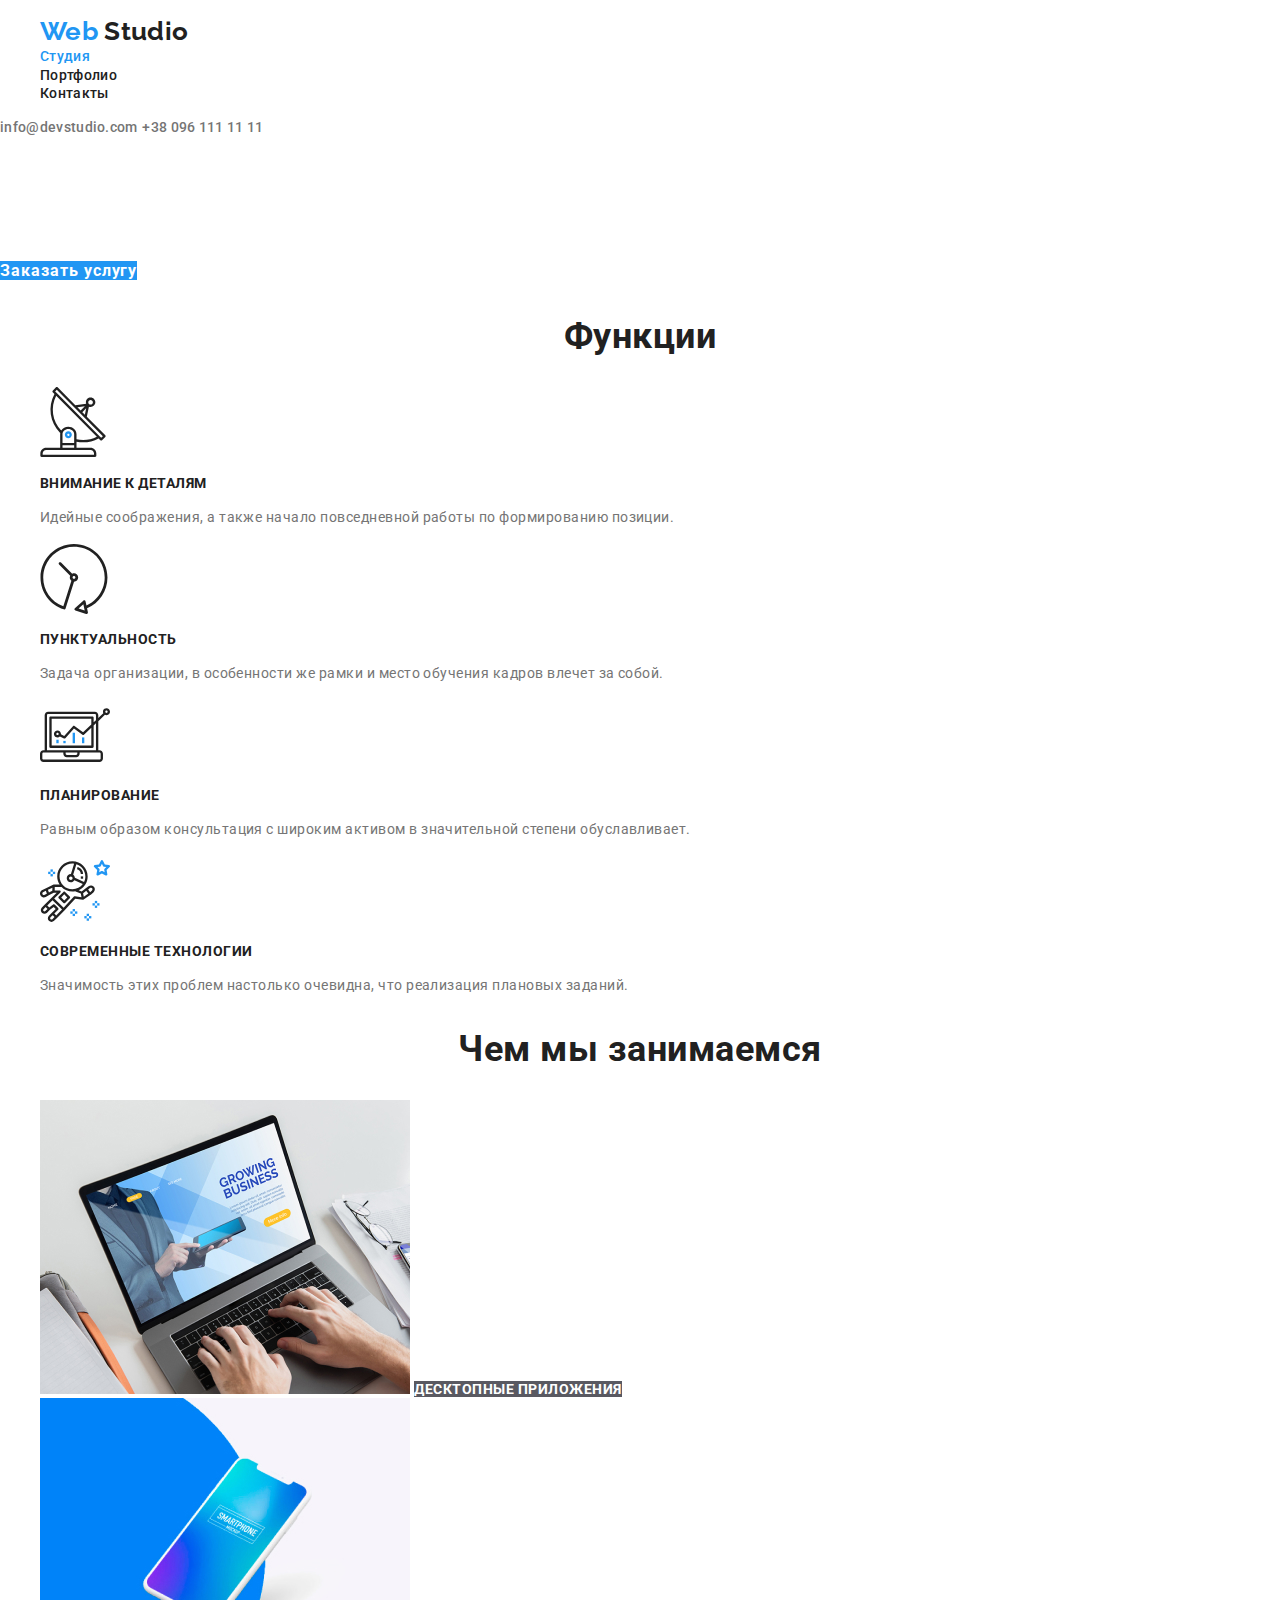
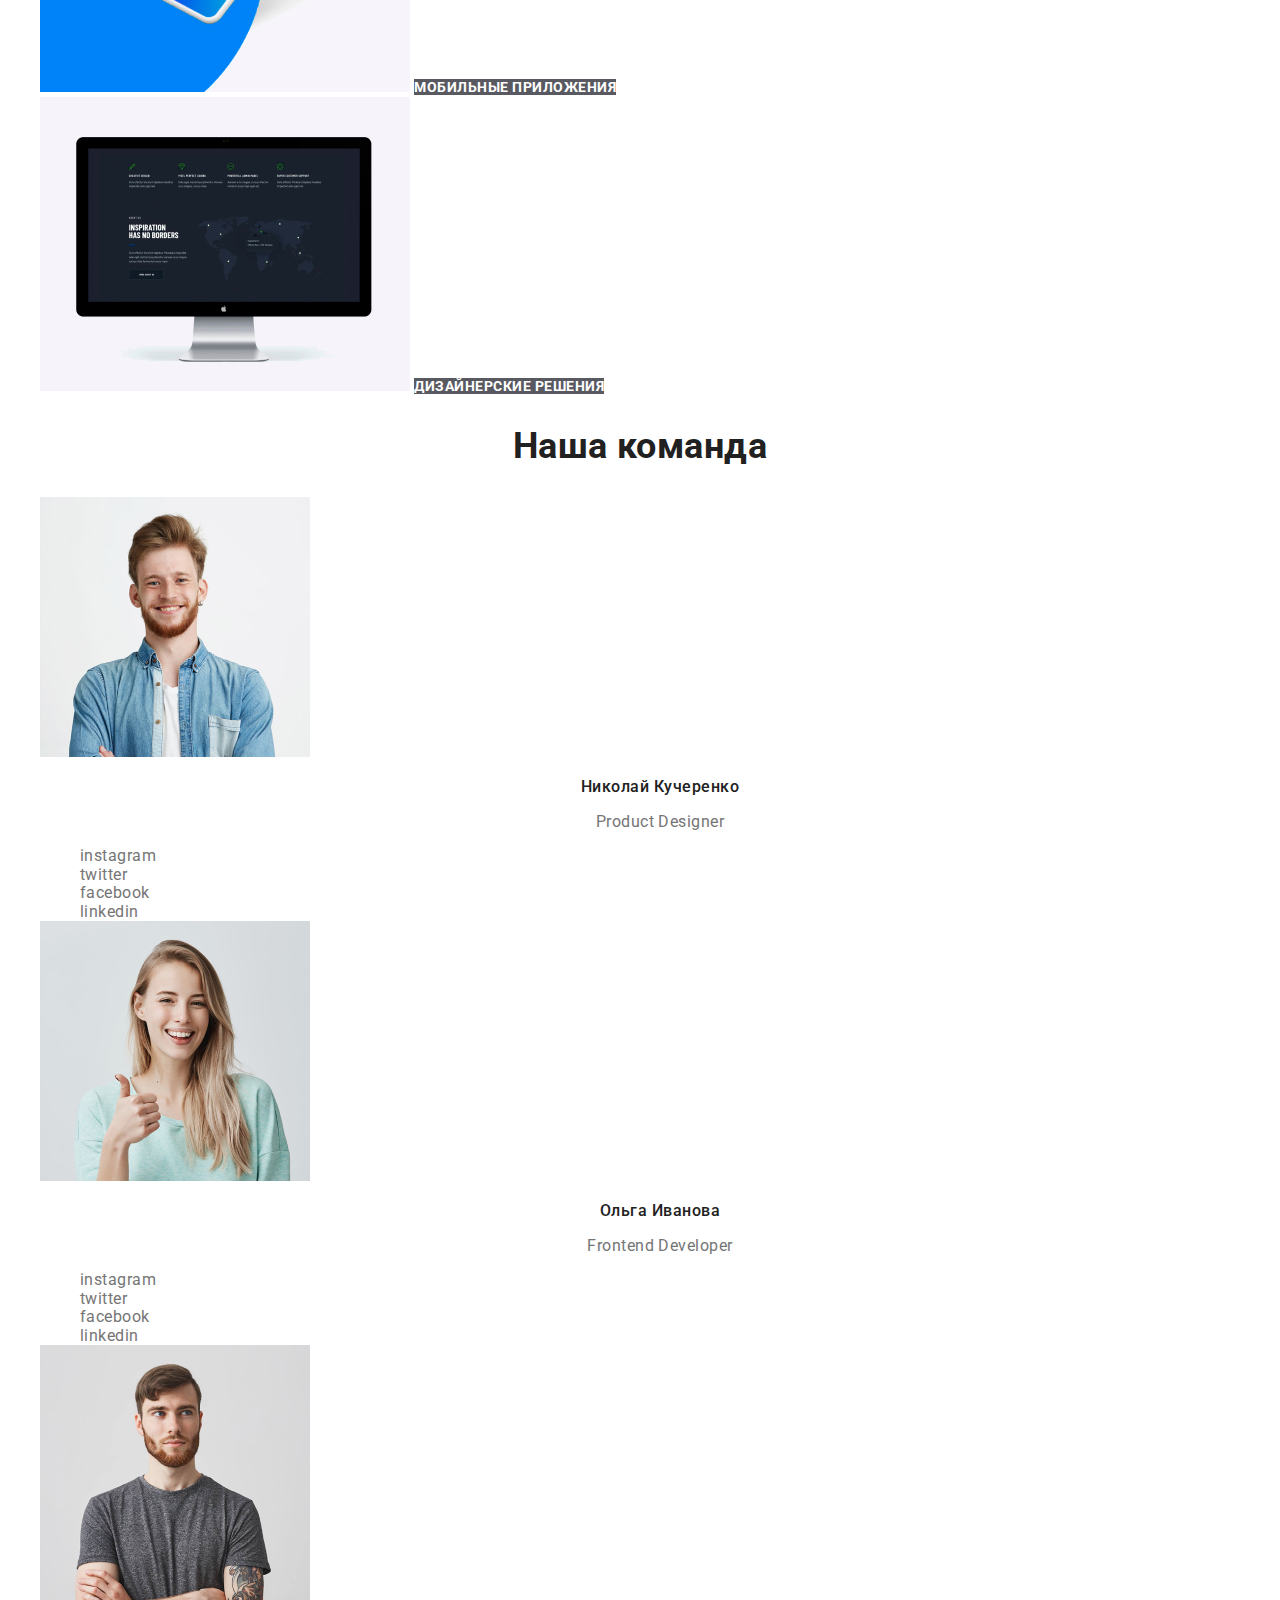
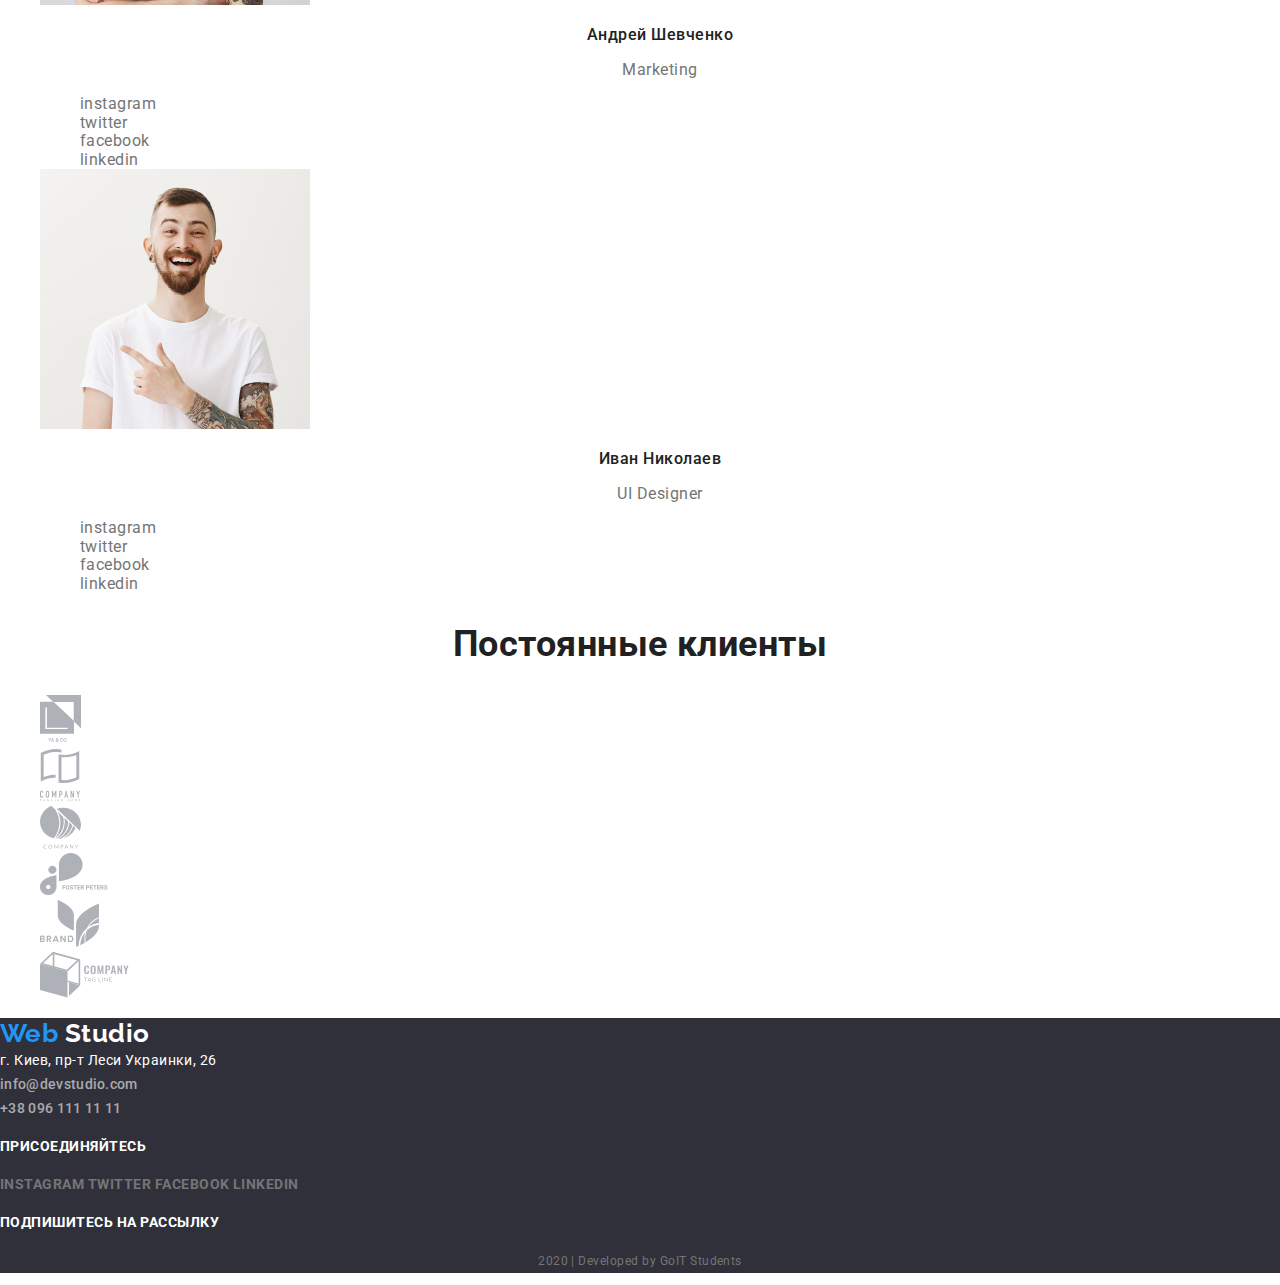
<file: index.html>
<!DOCTYPE html>
<html lang="ru">
<head>
    <meta charset="UTF-8">
    <meta name="viewport" content="width=device-width, initial-scale=1.0">
    <link href="https://fonts.googleapis.com/css2?family=Raleway:wght@700&family=Roboto:wght@400;500;700;900&display=swap"
    rel="stylesheet">
    <link rel="stylesheet" href="https://cdnjs.cloudflare.com/ajax/libs/modern-normalize/0.6.0/modern-normalize.min.css">
    <link rel="stylesheet" href="./css/styles.css">
    <title>Web Studio v.1</title>
    </head>
    <body>
    <!--Head-->
        <header>
         <nav>
             <ul class="site-nav list"> 
                <li><span class="logo"><a href="/" class="link"><span class="accent">Web </span>Studio</a></span></li>
                <li><a href="#" class="link current">Студия</a></li>
                <li><a href="./portfolio.html" class="link">Портфолио</a></li>
                <li><a href="#" class="link">Контакты</a></li>
             </ul>
         </nav>
         <address class="contact">
            <a href="mailto:info@devstudio.com" class="us">info@devstudio.com</a>
            <a href="tel:+380961111111" class="us">+38 096 111 11 11</a>       
        </address>
        </header>
            <main>
             <!--Hero-->
                <section>
                <h1 class="hero">эффективные решения для вашего бизнеса</h1>
                <a href="#" class="hero-button">Заказать услугу</a> 
                </section>
                <!--Features-->
                <section class="section">
        <h2 class="section-title">Функции</h2>
        <ul class="feature list">
            <li>
                <img src="./images/antenna.svg" alt="Антена">
                <h3 class="title">Внимание к деталям</h3>
                <p class="text">Идейные соображения, а также начало повседневной работы по формированию позиции.</p>
            </li>
            <li>
                <img src="./images/clock.svg" alt="Часы">
                <h3 class="title">Пунктуальность</h3>
                <p class="text">Задача организации, в особенности же рамки и место обучения кадров влечет за собой.</p>
            </li>
            <li>
                <img src="./images/diagram.svg" alt="Диаграма">
                <h3 class="title">Планирование</h3>
                <p class="text">Равным образом консультация с широким активом в значительной степени обуславливает.</p>
            </li>
            <li>
                <img src="./images/astronaut.svg" alt="Астронавт">
                <h3 class="title">Современные технологии</h3>
                <p class="text">Значимость этих проблем настолько очевидна, что реализация плановых заданий.</p>
            </li>
            
        </ul>
                </section>
                <!--Services-->
                <section>
       <h2 class="section-title">Чем мы занимаемся</h2>
       <ul class="feature list">
           <li>
                <img src="./images/desctop.jpg" alt="рабочий стол" width="370">
                <a href="#" class="subtitle">Десктопные приложения</a>
           </li>
           <li>
               <img src="./images/smartphone.jpg" alt="смартфон" width="370">
               <a href="#" class="subtitle">Мобильные приложения</a>
           </li>
           <li>
               <img src="./images/desctop-design.jpg" alt="дизайн рабочего стола" width="370">
               <a href="#" class="subtitle">Дизайнерские решения</a>
           </li>
       </ul>
                </section> 
                <!--Team-->
                <section>
       <h2 class="section-title">Наша команда</h2>
                <ul class="feature list">
            <li>
                <img src="./images/john-smith.jpg" alt="Николай Кучеренко" width="270">
                <h3 class="team-member">Николай Кучеренко</h3>
                <p class="profession">Product Designer</p>    
                <ul class="list"> 
                    <li><a href="#" class="social-link">instagram</a></li>
                    <li><a href="#" class="social-link">twitter</a></li>
                    <li><a href="#" class="social-link">facebook</a></li>
                    <li><a href="#" class="social-link">linkedin</a></li>
                </ul> 
            </li>
            <li>
                <img src="./images/marta-stewart.jpg" alt="Ольга Иванова" width="270">
                <h3 class="team-member">Ольга Иванова</h3>
                <p class="profession">Frontend Developer</p>
                <ul class="list">
                    <li><a href="#" class="social-link">instagram</a></li>
                    <li><a href="#" class="social-link">twitter</a></li>
                    <li><a href="#" class="social-link">facebook</a></li>
                    <li><a href="#" class="social-link">linkedin</a></li>
                </ul>
            </li>
            <li>
                <img src="./images/robert-jakis.jpg" alt="Андрей Шевченко" width="270">
                <h3 class="team-member">Андрей Шевченко</h3>
                <p class="profession">Marketing</p>
                <ul class="list">
                    <li><a href="#" class="social-link">instagram</a></li>
                    <li><a href="#" class="social-link">twitter</a></li>
                    <li><a href="#" class="social-link">facebook</a></li>
                    <li><a href="#" class="social-link">linkedin</a></li>  
                </ul>              
            </li>
            <li>
                <img src="./images/martin-doe.jpg" alt="Иван Николаев" width="270">
                <h3 class="team-member">Иван Николаев</h3>
                <p class="profession">UI Designer</p>
                <ul class="list">
                    <li><a href="#" class="social-link">instagram</a></li>
                    <li><a href="#" class="social-link">twitter</a></li>
                    <li><a href="#" class="social-link">facebook</a></li>
                    <li><a href="#" class="social-link">linkedin</a></li>  
                </ul>  
            </li>
        </ul>

                </section>
                <!--Clients-->
                <section>
        <h2 class="section-title">Постоянные клиенты</h2>
        <ul class="feature list">
           <li>
               <a href="#" class="client-link"><img src="./images/logo1.svg"  alt="Лого клиента1"></a>
            </li>
            <li>
                <a href="#" class="client-link"><img src="./images/logo2.svg" alt="Лого клиента2"></a>
             </li>
             <li>
                <a href="#" class="client-link"><img src="./images/logo3.svg" alt="Лого клиента3"></a>
             </li>
             <li>
                <a href="#" class="client-link"><img src="./images/logo4.svg" alt="Лого клиента4"></a>
             </li>
             <li>
                <a href="#" class="client-link"><img src="./images/logo5.svg" alt="Лого клиента5"></a>
             </li>
             <li>
                <a href="#" class="client-link"><img src="./images/logo6.svg" alt="Лого клиента6"></a>
             </li>
        </ul>
                </section>
            </main>
    <!--Footer-->
<footer class="footer">
    <span class="logo"><a href="/" class="link"><span class="accent">Web </span><span class="secondary-accent"> Studio</span></a></span>
        <div class="contact">
            <address>
                <span class="address"> г. Киев, пр-т Леси Украинки, 26<br /></span>
                <a href="mailto:info@devstudio.com" class="link">info@devstudio.com</a><br />
                <a href="tel:+380961111111" class="link">+38 096 111 11 11</a>       
            </address>
        </div>

        <div class="join">
            <p>присоединяйтесь</p> 
            <a href="#" class="social-link">instagram</a>
            <a href="#" class="social-link">twitter</a>
            <a href="#" class="social-link">facebook</a>
            <a href="#" class="social-link">linkedin</a>
        </div>
            <div class="subscribe">
                <p>Подпишитесь на рассылку</p>
            </div>
            <p class="developed" >2020 | Developed by GoIT Students</p>
        </footer>
</body>
</html>
</file>
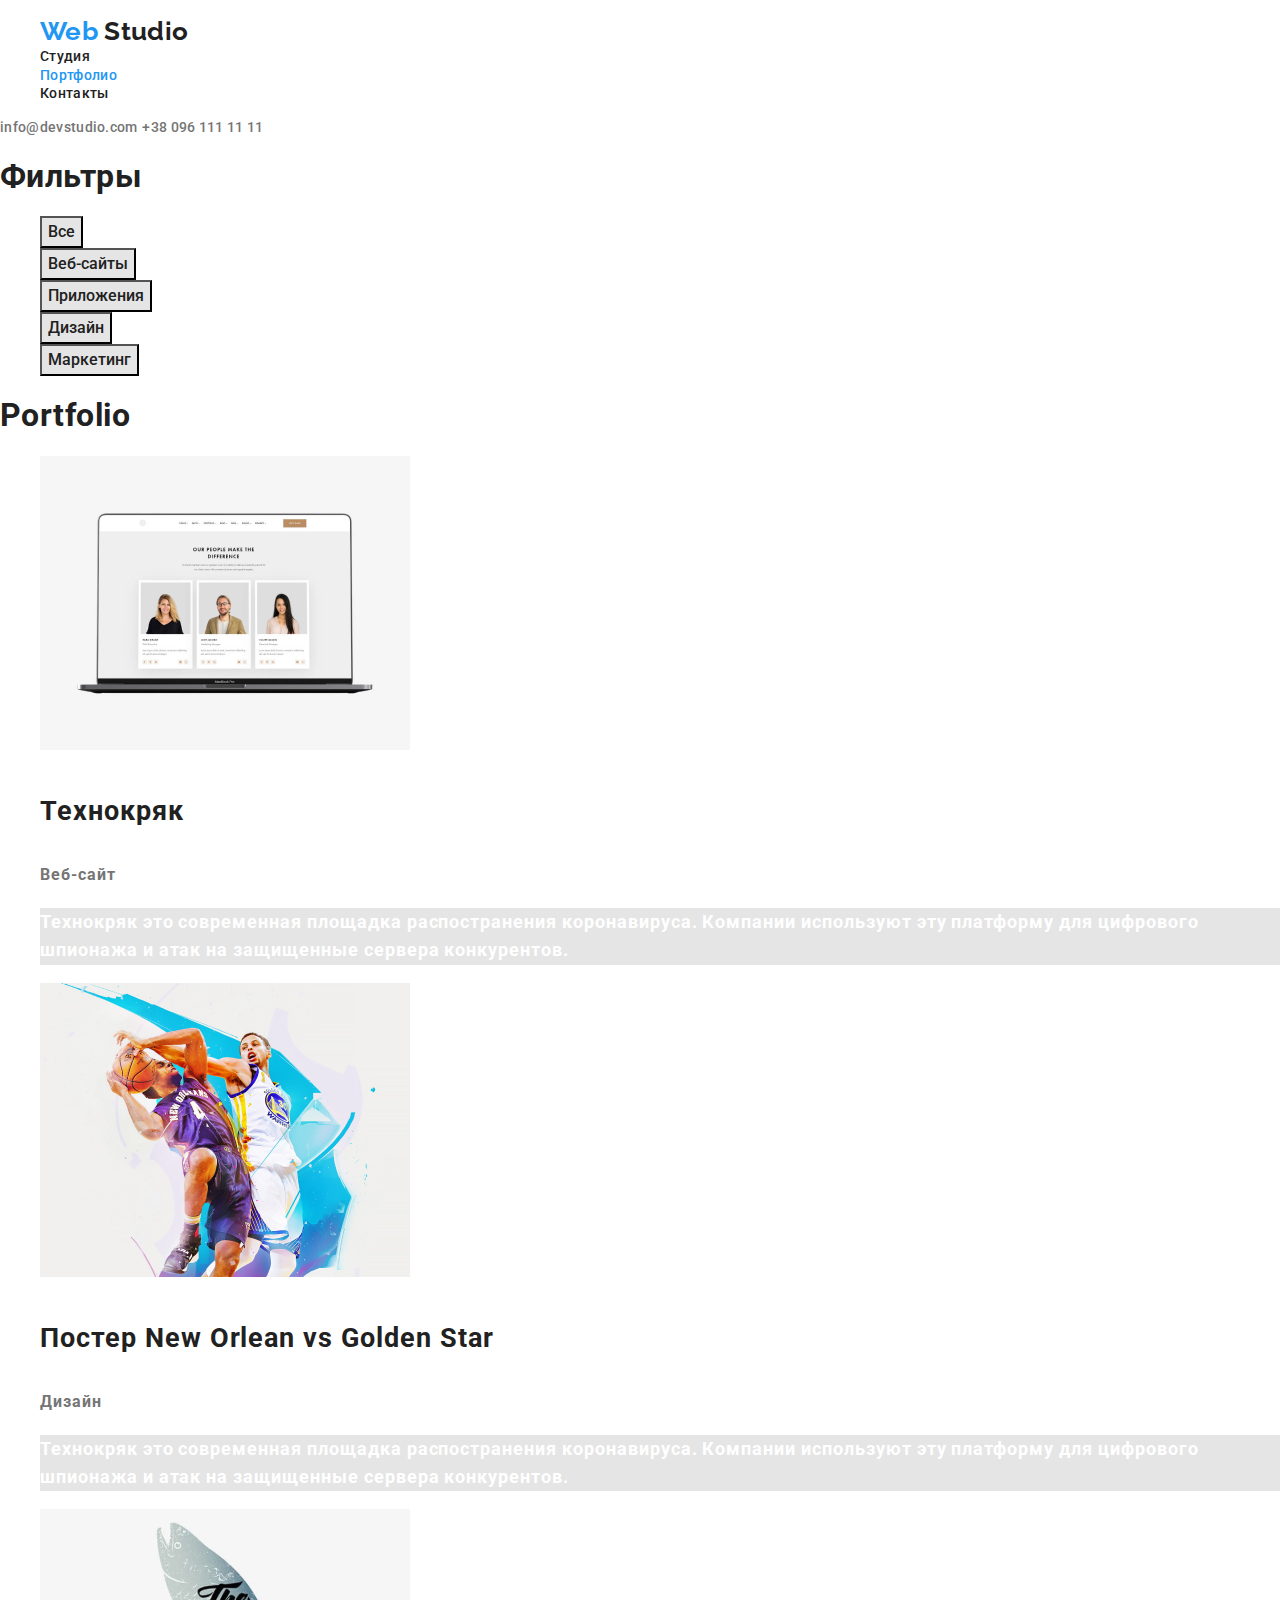
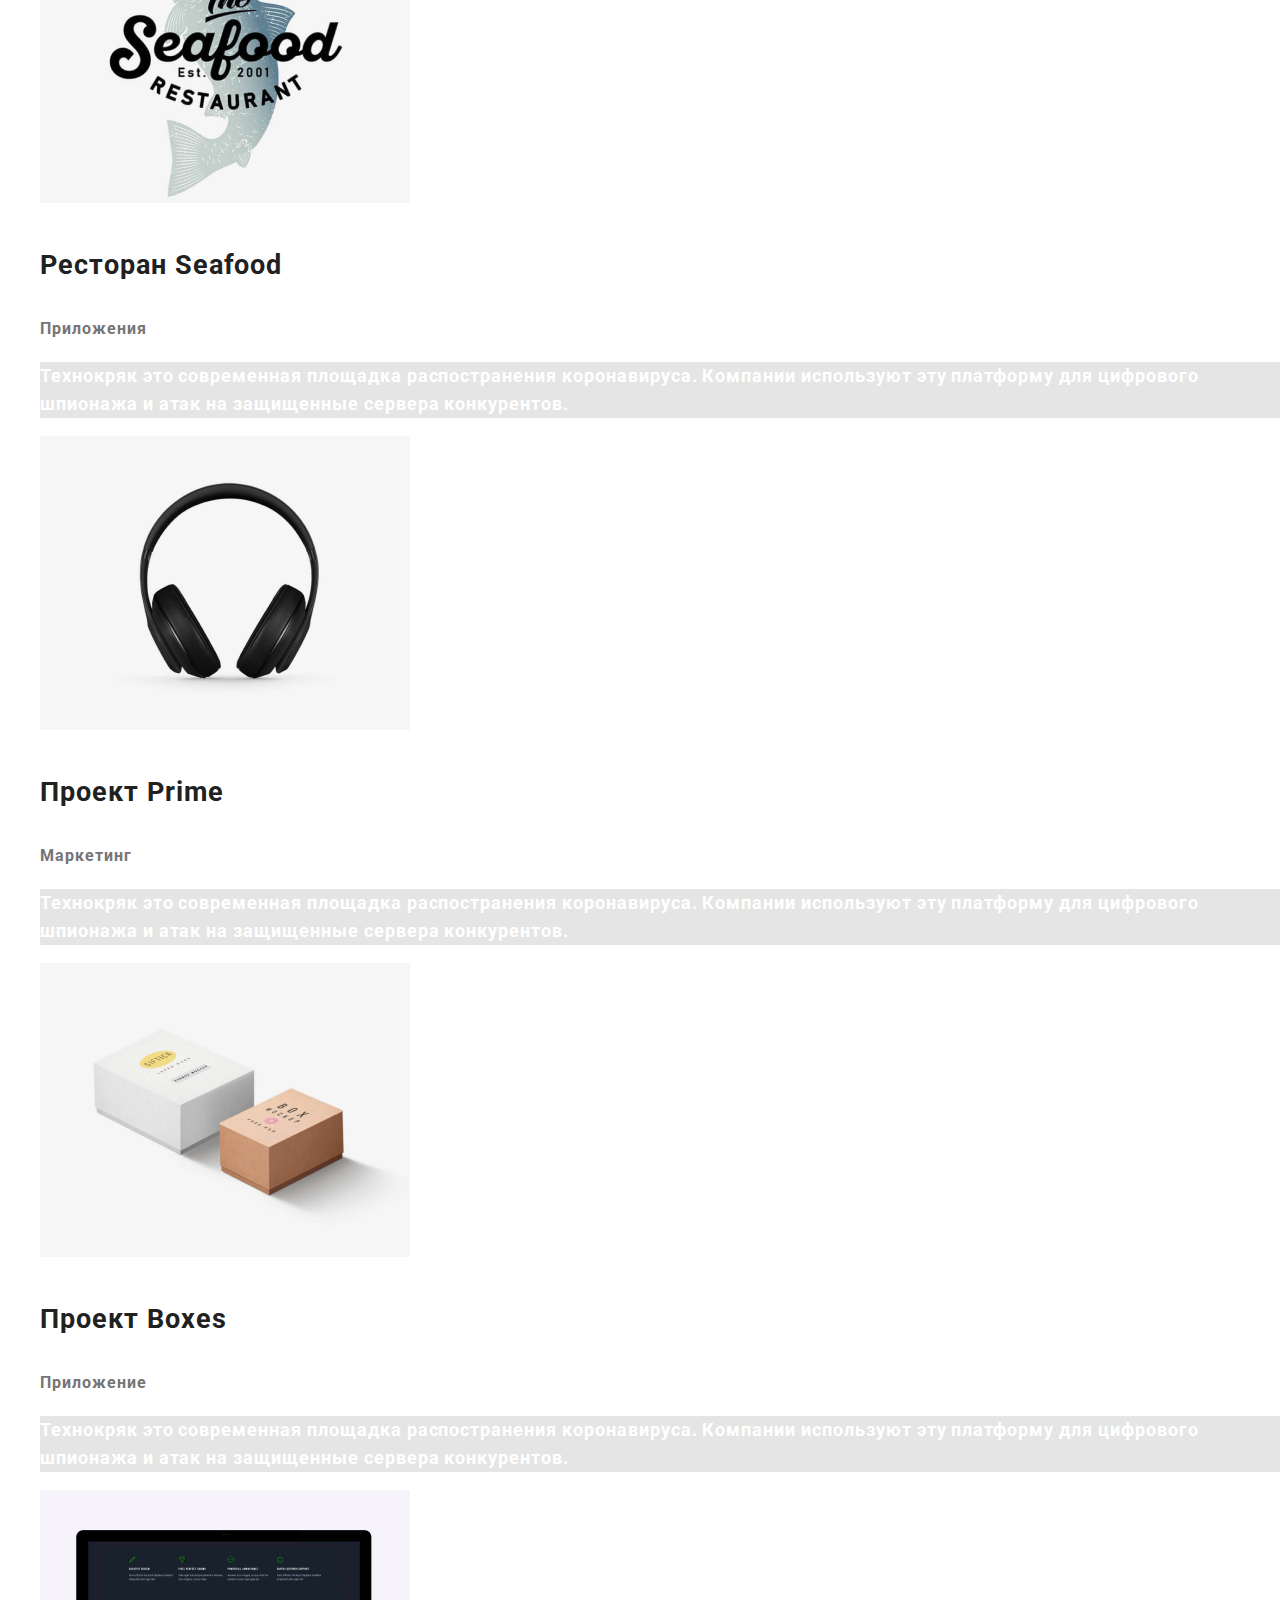
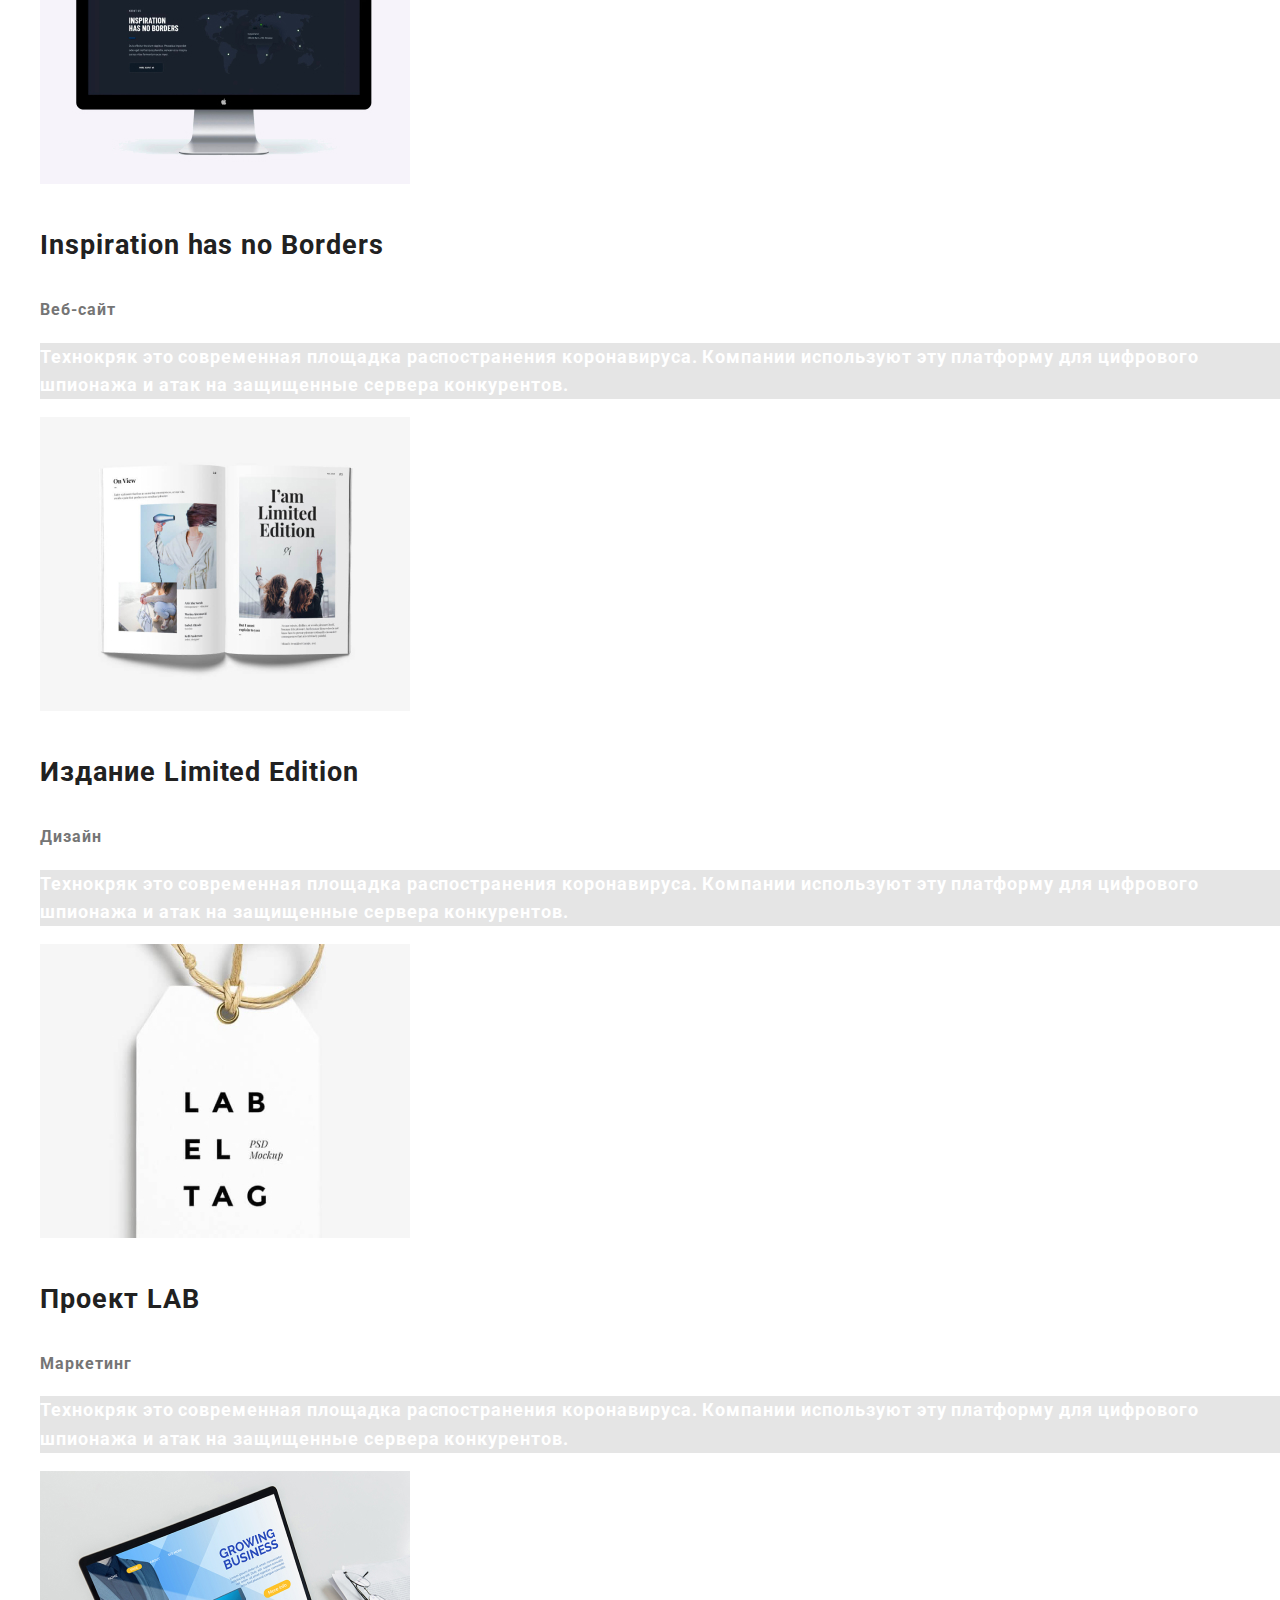
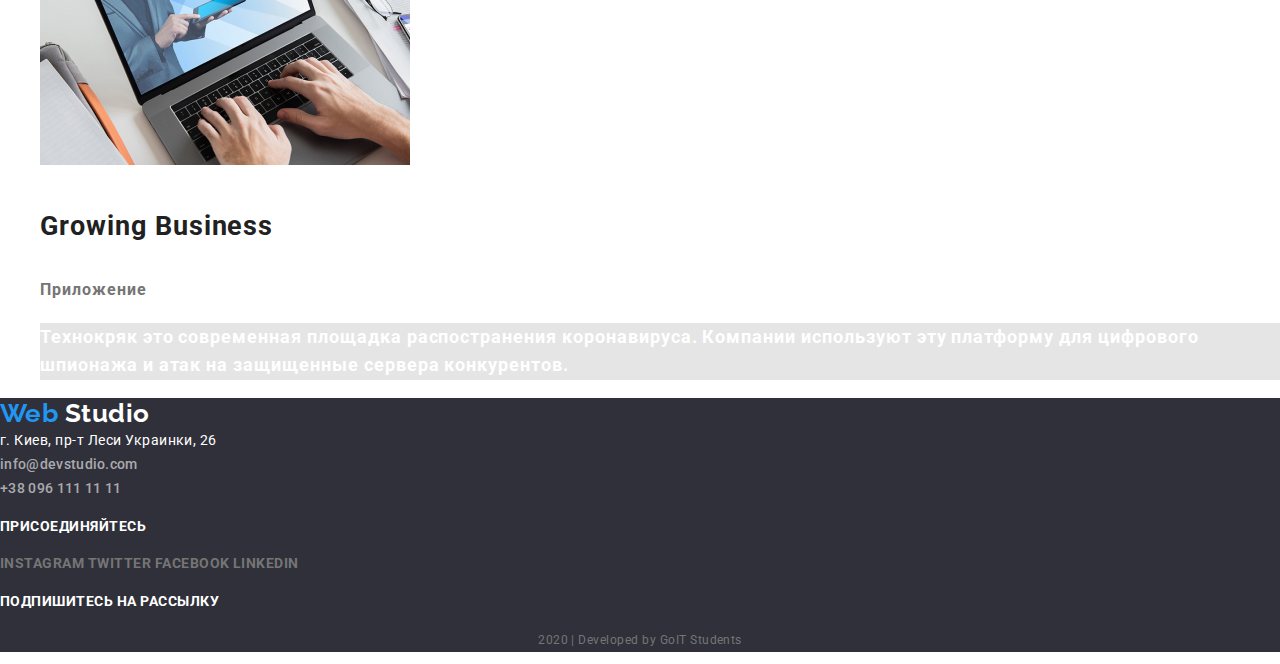
<file: portfolio.html>
<!DOCTYPE html>
<html lang="ru">
<head>
    <meta charset="UTF-8">
    <meta name="viewport" content="width=device-width, initial-scale=1.0">
    <link href="https://fonts.googleapis.com/css2?family=Raleway:wght@700&family=Roboto:wght@400;500;700;900&display=swap"
    rel="stylesheet">
    <link rel="stylesheet" href="https://cdnjs.cloudflare.com/ajax/libs/modern-normalize/0.6.0/modern-normalize.min.css">
    <link rel="stylesheet" href="./css/styles.css">
    <title>Portfolio</title>
</head>
    <body>
    <!--Head-->
    <header>
        <nav>
            <ul class="site-nav list"> 
               <li><span class="logo"><a href="/" class="link"><span class="accent">Web </span>Studio</a></span></li>
               <li><a href="./index.html" class="link">Студия</a></li>
               <li><a href="./portfolio.html" class="link current">Портфолио</a></li>
               <li><a href="#" class="link">Контакты</a></li>
            </ul>
        </nav>
        <address class="contact">
           <a href="mailto:info@devstudio.com" class="link">info@devstudio.com</a>
           <a href="tel:+380961111111" class="link">+38 096 111 11 11</a>       
       </address>
       </header>
        <main>
            <!-- Fillters -->
        <section>
            <h1>Фильтры</h1>
            <ul class="feature list">
                <li><button class="nav-button">Все</button></li>
                <li><button class="nav-button">Веб-сайты</button></li>
                <li><button class="nav-button">Приложения</button></li>
                <li><button class="nav-button">Дизайн</button></li>
                <li><button class="nav-button">Маркетинг</button></li>
            </ul>
        </section>
        <!-- Portfolio -->
        <section>
            <h1>Portfolio</h1>
            <ul class="portfolio list">
                <li><a href="#" class="example"><img src="./images/project1.jpg" alt="проект1">
                    <h2 >Технокряк</h2>
                    <p class="example-type">Веб-сайт</p>
                    <p class="example-text">Технокряк это современная площадка распостранения коронавируса.
                       Компании используют эту платформу для цифрового шпионажа и атак 
                       на защищенные сервера конкурентов.</p>
                    </a>
                </li>
                <li><a href="#" class="example"><img src="./images/project2.jpg" alt="проект2">
                    <h2>Постер New Orlean vs Golden Star</h2>
                    <p class="example-type">Дизайн</p>
                    <p class="example-text">Технокряк это современная площадка распостранения коронавируса.
                       Компании используют эту платформу для цифрового шпионажа и атак 
                       на защищенные сервера конкурентов.</p>
                    </a>
                </li>
                <li><a href="#" class="example"><img src="./images/project3.jpg" alt="проект3">
                    <h2>Ресторан Seafood</h2>
                    <p class="example-type">Приложения</p>
                    <p class="example-text">Технокряк это современная площадка распостранения коронавируса.
                       Компании используют эту платформу для цифрового шпионажа и атак 
                       на защищенные сервера конкурентов.</p>
                    </a>
                </li>
                <li><a href="#" class="example"><img src="./images/project4.jpg" alt="проект4">
                    <h2>Проект Prime</h2>
                    <p class="example-type">Маркетинг</p>
                    <p class="example-text">Технокряк это современная площадка распостранения коронавируса.
                       Компании используют эту платформу для цифрового шпионажа и атак 
                       на защищенные сервера конкурентов.</p>
                    </a>
                </li>
                <li><a href="#" class="example"><img src="./images/project5.jpg" alt="проект5">
                    <h2>Проект Boxes</h2>
                    <p class="example-type">Приложение</p>
                    <p class="example-text">Технокряк это современная площадка распостранения коронавируса.
                       Компании используют эту платформу для цифрового шпионажа и атак 
                       на защищенные сервера конкурентов.</p>
                    </a>
                </li>
                <li><a href="#" class="example"><img src="./images/project6.jpg" alt="проект6">
                    <h2>Inspiration has no Borders</h2>
                    <p class="example-type">Веб-сайт</p>
                    <p class="example-text">Технокряк это современная площадка распостранения коронавируса.
                       Компании используют эту платформу для цифрового шпионажа и атак 
                       на защищенные сервера конкурентов.</p>
                    </a>
                </li>
                <li><a href="#" class="example"><img src="./images/project7.jpg" alt="проект7">
                    <h2>Издание Limited Edition</h2>
                    <p class="example-type">Дизайн</p>
                    <p class="example-text">Технокряк это современная площадка распостранения коронавируса.
                       Компании используют эту платформу для цифрового шпионажа и атак 
                       на защищенные сервера конкурентов.</p>
                    </a>
                </li>
                <li><a href="#" class="example"><img src="./images/project8.jpg" alt="проект8">
                    <h2>Проект LAB</h2>
                    <p class="example-type">Маркетинг</p>
                    <p class="example-text">Технокряк это современная площадка распостранения коронавируса.
                       Компании используют эту платформу для цифрового шпионажа и атак 
                       на защищенные сервера конкурентов.</p>
                    </a>
                </li>
                <li><a href="#" class="example"><img src="./images/project9.jpg" alt="проект9">
                    <h2>Growing Business</h2>
                    <p class="example-type">Приложение</p>
                    <p class="example-text">Технокряк это современная площадка распостранения коронавируса.
                       Компании используют эту платформу для цифрового шпионажа и атак 
                       на защищенные сервера конкурентов.</p>
                    </a>
                </li>
 
            </ul>
                
        </section>

        </main>

         <!--Footer-->
         <footer class="footer">
            <span class="logo"><a href="/" class="link"><span class="accent">Web </span><span class="secondary-accent"> Studio</span></a></span>
                <div class="contact">
                    <address>
                        <span class="address"> г. Киев, пр-т Леси Украинки, 26<br /></span>
                        <a href="mailto:info@devstudio.com" class="link">info@devstudio.com</a><br />
                        <a href="tel:+380961111111" class="link">+38 096 111 11 11</a>       
                    </address>
                </div>
        
                <div class="join">
                    <p>присоединяйтесь</p> 
                    <a href="#" class="social-link">instagram</a>
                    <a href="#" class="social-link">twitter</a>
                    <a href="#" class="social-link">facebook</a>
                    <a href="#" class="social-link">linkedin</a>
                </div>
                    <div class="subscribe">
                        <p>Подпишитесь на рассылку</p>
                    </div>
                    <p class="developed" >2020 | Developed by GoIT Students</p>
        </footer>
</body>
</html>
</file>
<file: css/styles.css>
/* main page */
:root{
    --primary-text-color:#212121;
    --secondary-text-color:#757575;
    --accent-color:#2196F3;
    --title-accent-color:#FFFFFF;
    --footer-accent-color:rgba(255, 255, 255, 0.6);
    --background-color: #E5E5E5;
    --background-accent-color: rgba(47, 48, 58, 0.8);
    --footer-background-color: #2F303A;
}

body {
    color: var(--primary-text-color);
    font-family: Roboto, sans-serif;  
    letter-spacing: 0.03rem;
      }

.list {
    list-style: none;
}

/* logo */
  .site-nav .logo .link,
  .footer .logo .link {
    color: var(--primary-text-color);
    font-family: Raleway, sans-serif;
    font-weight: 700;
    font-size: 26px;
    line-height: 1.2;
    text-decoration: none;
    } 

.accent {
    color: var(--accent-color);
    }

/* site-nav */
.site-nav .link, .us, 
.contact .link {
    font-weight: 500;
    font-size: 14px;
    line-height: 1.14;
    letter-spacing: 0.02rem;
    text-decoration: none;
}

.site-nav .link, .us {
    color: var(--primary-text-color);
    }

.site-nav .link.current {
    color: var(--accent-color);
}

.us {
    color: var(--secondary-text-color);
    font-style: normal;
}

.us:hover, .us:focus,
.link:hover, .link:hover {
color: var(--accent-color);
}

/* upper contacts */
.contact .link {
    color: var(--secondary-text-color);
    font-style: normal;
    }

.contact .link:hover,
.contact .link:focus {
   color: var(--accent-color);
}     

/* hero */
.hero {
   color: var(--title-accent-color);
   font-weight: 900;
   font-size: 44px;
   line-height: 1.36;
   text-align: center;
   letter-spacing: 0.06rem;
   text-transform: uppercase;
}

/* button */
.hero-button {
    color: var(--title-accent-color);
    background-color: var(--accent-color);
    font-weight: 700;
    font-size: 16px;
    line-height: 1.88;
    letter-spacing: 0.06rem;
    text-decoration: none;
}

/* section */
.section-title {
    font-weight: 700;
    font-size: 36px;
    line-height: 1.17;
    text-align: center;
   }

/* features */
.feature .title, .feature .subtitle {
font-weight: 700;
font-size: 14px;
line-height: 1.14;
text-transform: uppercase;
}

.feature .text {
    color: var(--secondary-text-color);
    font-size: 14px;
    line-height: 1.7;
}

/* services */
.feature .subtitle {
    color: var(--title-accent-color);
    background-color: var(--background-accent-color);
    text-align: center;
    text-decoration: none;
}

.feature .subtitle:hover,
.feature .subtitle:focus {
    color:var(--secondary-text-color);
}

/* team */
.feature .team-member, .feature .profession {
    font-size: 16px;
    line-height: 1.19;
    text-align: center;
}

.feature .team-member {
    font-weight: 500;
}

.feature .profession {
    color: var(--secondary-text-color);
  }

.social-link {
    color:var(--secondary-text-color);
    text-decoration: none;
}
.social-link:hover,
.social-link:focus {
    color:var(--accent-color);   
}

/* clients */
  
.client-link:hover,
.client-link:focus {
    color: var(--accent-color);
}

/* footer */
.footer {
    background-color: var(--footer-background-color);
 }

.secondary-accent {
    color: var(--title-accent-color)
}

.footer .address, .footer .link,
.join, .subscribe {
    font-size: 14px;
    line-height: 1.71; 
    }

.footer .address {
    color: var(--title-accent-color); 
    font-style: normal;
}

.footer .link {
    color: var(--footer-accent-color);
    }

.join,
.subscribe  {
    color: var(--title-accent-color);
    font-weight: 700;
    text-transform: uppercase;
}

.developed {
    color:var(--secondary-text-color);  
    font-size: 12px;
    line-height: 2;
    text-align: center;
}
/* portfolio page */
 /* portfolio */

 .nav-button {
     color:var(--primary-text-color);
     background-color: var(--background-color);
     font-family: inherit;
     font-weight: 500;
     font-size: 16px;
     line-height: 1.62;
     text-align: center; 
 }

 .nav-button:hover,
 .nav-button:focus {
     color:var(--title-accent-color); 
     background-color: var(--accent-color);
 }

 .portfolio .example {
     color:var(--primary-text-color);
     font-weight: 700;
     font-size: 18px;
     line-height: 2;
     letter-spacing: 0.06rem;
     text-decoration: none;
 }

  .example-type {
    color:var(--secondary-text-color);
    font-size: 16px;
    line-height: 1.87;   
 }

 .example-text {
    color: var(--title-accent-color); 
    background-color: var(--background-color);
    font-size: 18px;
    line-height: 1.56;
 }
 
 .example-text:hover,
 .example-text:focus {
     background-color: var(--accent-color);
 }
</file>
